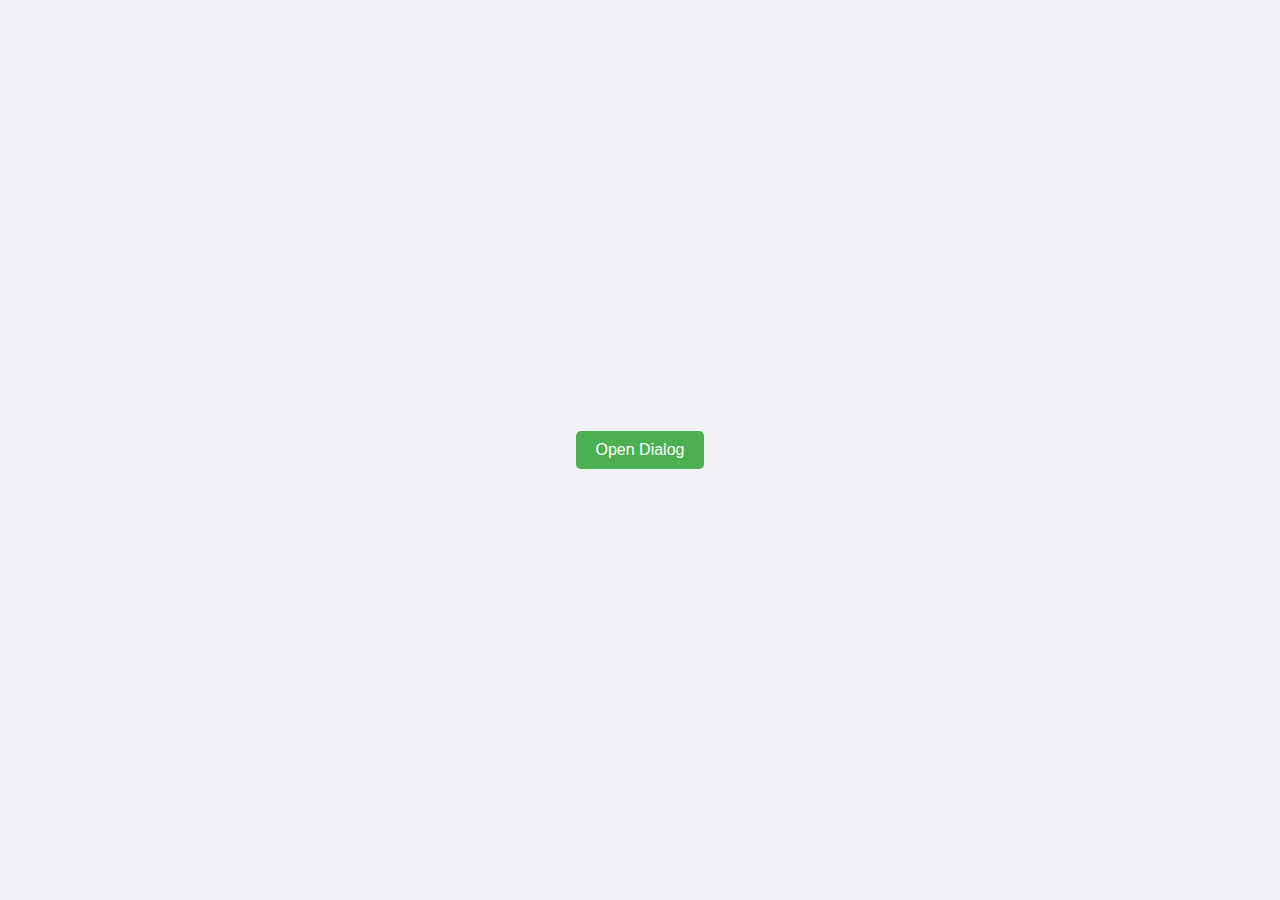
<file: dialogbox.html>
<!-- <!DOCTYPE html>
<html lang="en">
<head>
<meta charset="UTF-8" />
<meta name="viewport" content="width=device-width, initial-scale=1.0" />
<title>Dialog Demo with Animation</title>
<style>
  body {
    display:flex;
    justify-content:center;
    align-items:center;
    height:100vh;
    margin:0;
    font-family:sans-serif;
    background: #a7aeb9;
  }
  button {
    padding:10px 20px;
    font-size:16px;
    cursor:pointer;
    border:none;
    border-radius:5px;
    background: #4caf50;
    color: white;
    transition: background 0.3s;
  }
  button:hover { background: #45a049; }
  #dialog {
    position:fixed;
    top:0;
    left:0;
    width:100%;
    height:100%;
    display:none;
    justify-content:center;
    align-items:center;
    background: rgba(0,0,0,0.6);
    backdrop-filter: blur(4px);
  }
  .box {
    background:#fff;
    padding:30px;
    border-radius:12px;
    text-align:center;
    transform: scale(0.8);
    opacity: 0;
    transition: all 0.3s ease;
    box-shadow: 0 8px 20px rgba(0,0,0,0.3);
    max-width: 300px;
    width: 80%;
  }
  .box.show {
    transform: scale(1);
    opacity: 1;
  }
</style>
</head>
<body>
  <button id="openBtn">Open Dialog</button>

  <div id="dialog">
    <div class="box">
      <p>Yeh ek animated dialog box hai!</p>
      <button id="closeBtn">Close</button>
    </div>
  </div>

<script>
  const openBtn = document.getElementById('openBtn');
  const closeBtn = document.getElementById('closeBtn');
  const dialog = document.getElementById('dialog');
  const box = dialog.querySelector('.box');

  openBtn.onclick = () => {
    dialog.style.display = 'flex';
    setTimeout(() => box.classList.add('show'), 10); // animation trigger
  };

  closeBtn.onclick = () => {
    box.classList.remove('show');
    setTimeout(() => dialog.style.display = 'none', 300); // wait for animation
  };
</script>
</body>
</html> -->
















<!DOCTYPE html>
<html lang="en">
<head>
<meta charset="UTF-8" />
<meta name="viewport" content="width=device-width, initial-scale=1.0" />
<title>Dialog Demo with New Page</title>
<style>
  body {
    display:flex;
    justify-content:center;
    align-items:center;
    height:100vh;
    margin:0;
    font-family:sans-serif;
    background: #f0f2f5;
  }
  button {
    padding:10px 20px;
    font-size:16px;
    cursor:pointer;
    border:none;
    border-radius:5px;
    background: #4caf50;
    color: white;
    transition: background 0.3s;
  }
  button:hover { background: #45a049; }
  #dialog {
    position:fixed;
    top:0;
    left:0;
    width:100%;
    height:100%;
    display:none;
    justify-content:center;
    align-items:center;
    background: rgba(0,0,0,0.6);
    backdrop-filter: blur(4px);
  }
  .box {
    background:#fff;
    padding:30px;
    border-radius:12px;
    text-align:center;
    transform: scale(0.8);
    opacity: 0;
    transition: all 0.3s ease;
    box-shadow: 0 8px 20px rgba(0,0,0,0.3);
    max-width: 300px;
    width: 80%;
  }
  .box.show {
    transform: scale(1);
    opacity: 1;
  }
</style>
</head>
<body>
  <button id="openBtn">Open Dialog</button>

  <div id="dialog">
    <div class="box">
      <p>Yeh dialog box ab new page khol dega!</p>
      <button id="openPageBtn">Go to New Page</button>
    </div>
  </div>

<script>
  const openBtn = document.getElementById('openBtn');
  const openPageBtn = document.getElementById('openPageBtn');
  const dialog = document.getElementById('dialog');
  const box = dialog.querySelector('.box');

  openBtn.onclick = () => {
    dialog.style.display = 'flex';
    setTimeout(() => box.classList.add('show'), 10);
  };

  openPageBtn.onclick = () => {
    window.location.href = 'dialogboxNewpage.html';
  };
</script>
</body>
</html>
</file>
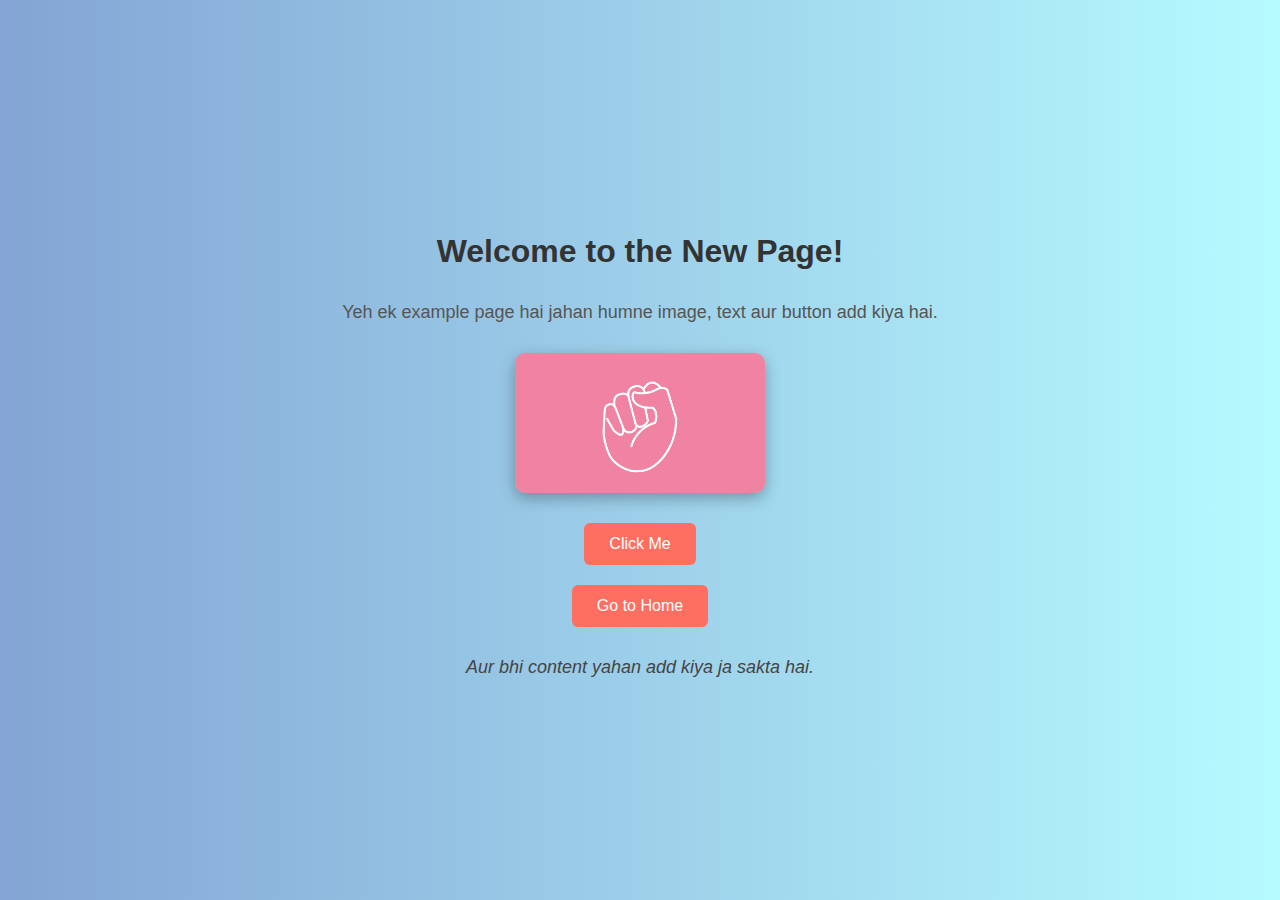
<file: dialogboxNewpage.html>
<!DOCTYPE html>
<html lang="en">
<head>
<meta charset="UTF-8" />
<meta name="viewport" content="width=device-width, initial-scale=1.0" />
<title>New Page Example</title>
<style>
  body {
    font-family: sans-serif;
    background: linear-gradient(to right, #83a4d4, #b6fbff);
    margin: 0;
    display: flex;
    flex-direction: column;
    align-items: center;
    justify-content: center;
    height: 100vh;
    text-align: center;
  }
  h1 { color: #333; }
  p { font-size: 18px; margin: 10px 0; color: #555; }
  button {
    padding: 12px 25px;
    font-size: 16px;
    border: none;
    border-radius: 6px;
    background-color: #ff6f61;
    color: white;
    cursor: pointer;
    margin: 10px;
    transition: background 0.3s;
  }
  button:hover { background-color: #ff3b2f; }
  img { max-width: 250px; margin: 20px 0; border-radius: 10px; box-shadow: 0 5px 15px rgba(0,0,0,0.3); }
  .extra { margin-top: 20px; font-style: italic; color: #444; }
</style>
</head>
<body>
  <h1>Welcome to the New Page!</h1>
  <p>Yeh ek example page hai jahan humne image, text aur button add kiya hai.</p>
  <img src="rock.png" alt="Example Image">
  <button onclick="alert('Button clicked!')">Click Me</button>
  <button onclick="window.location.href='dialogbox.html'">Go to Home</button>
  <p class="extra">Aur bhi content yahan add kiya ja sakta hai.</p>
</body>
</html>

<!-- <script>          ///   alert open 
document.getElementById('alertBtn').addEventListener('click', function() {
alert('Button clicked!');
});
                       ///    go to first page 
document.getElementById('backBtn').addEventListener('click', function() {
window.location.href = 'index.html';
});
</script> -->
</file>
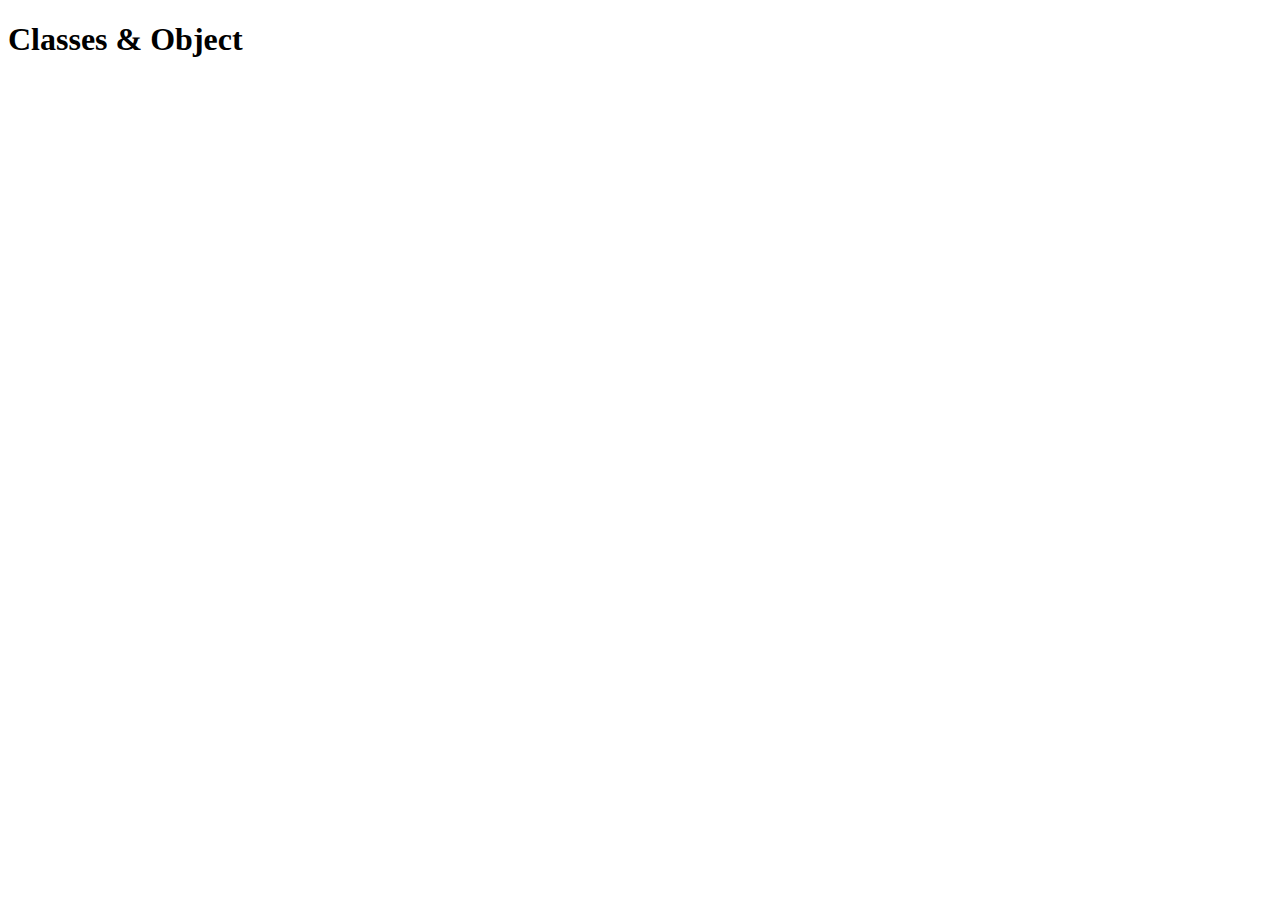
<file: eight.html>
<!DOCTYPE html>
<html lang="en">
<head>
    <meta charset="UTF-8">
    <meta name="viewport" content="width=device-width, initial-scale=1.0">
    <title>Eight</title>
</head>
<body>
    <h1>Classes & Object</h1>
</body>
<script src="eight.js"></script>
</html>
</file>
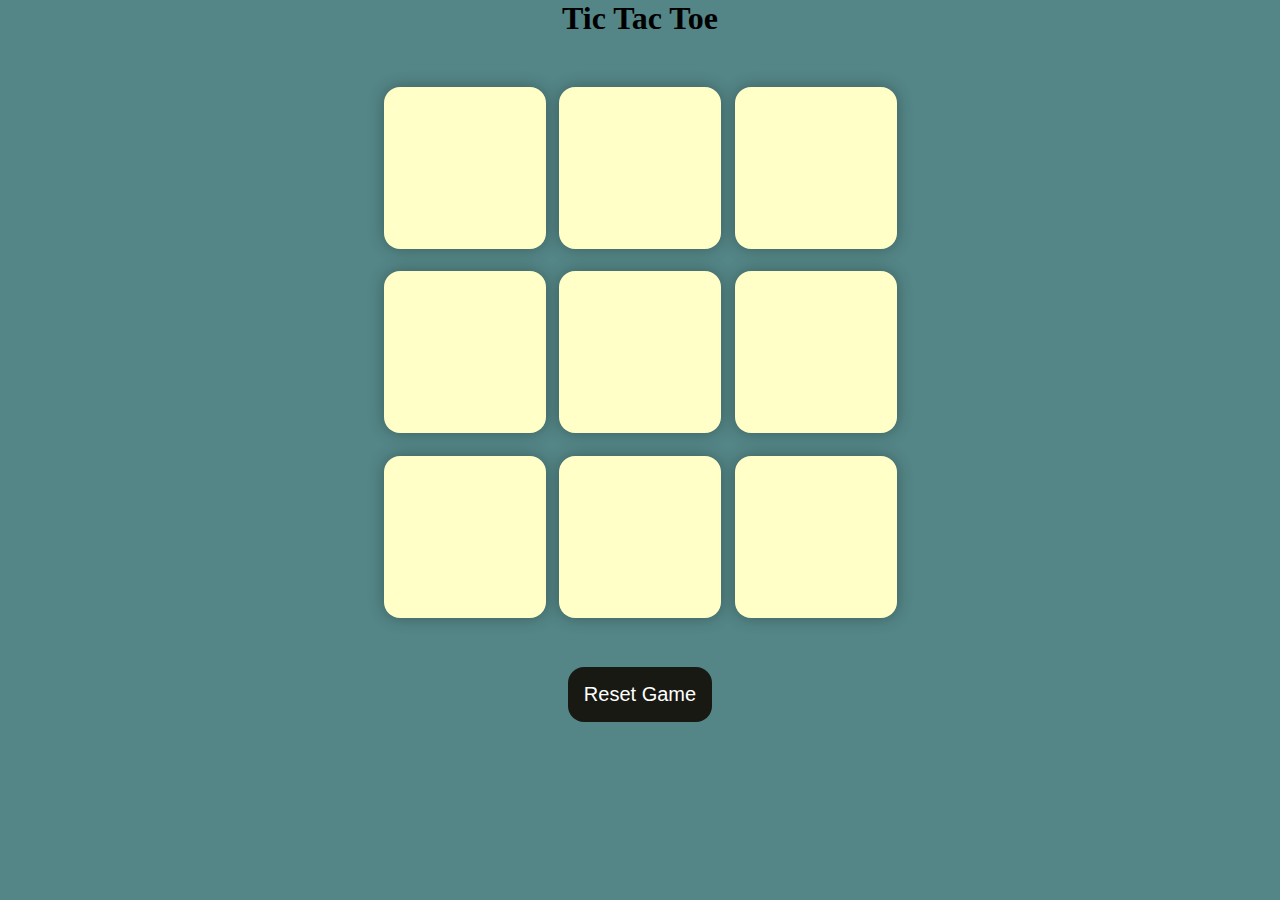
<file: game.html>
<!DOCTYPE html>
<html lang="en">
  <head>
    <meta charset="UTF-8" />
    <meta name="viewport" content="width=device-width, initial-scale=1.0" />
    <title>Tic-Tac-Toe Game</title>
    <link rel="stylesheet" href="game.css" />
  </head>
  <body>
    <div class="msg-container hide">
      <p id="msg">Winner</p>
      <button id="new-btn">New Game</button>
    </div>
    <main>
      <h1>Tic Tac Toe</h1>
      <div class="container">
        <div class="game">
          <button class="box"></button>
          <button class="box"></button>
          <button class="box"></button>
          <button class="box"></button>
          <button class="box"></button>
          <button class="box"></button>
          <button class="box"></button>
          <button class="box"></button>
          <button class="box"></button>
        </div>
      </div>
      <button id="reset-btn">Reset Game</button>
    </main>
    <script src="game.js"></script>
  </body>
</html>
</file>
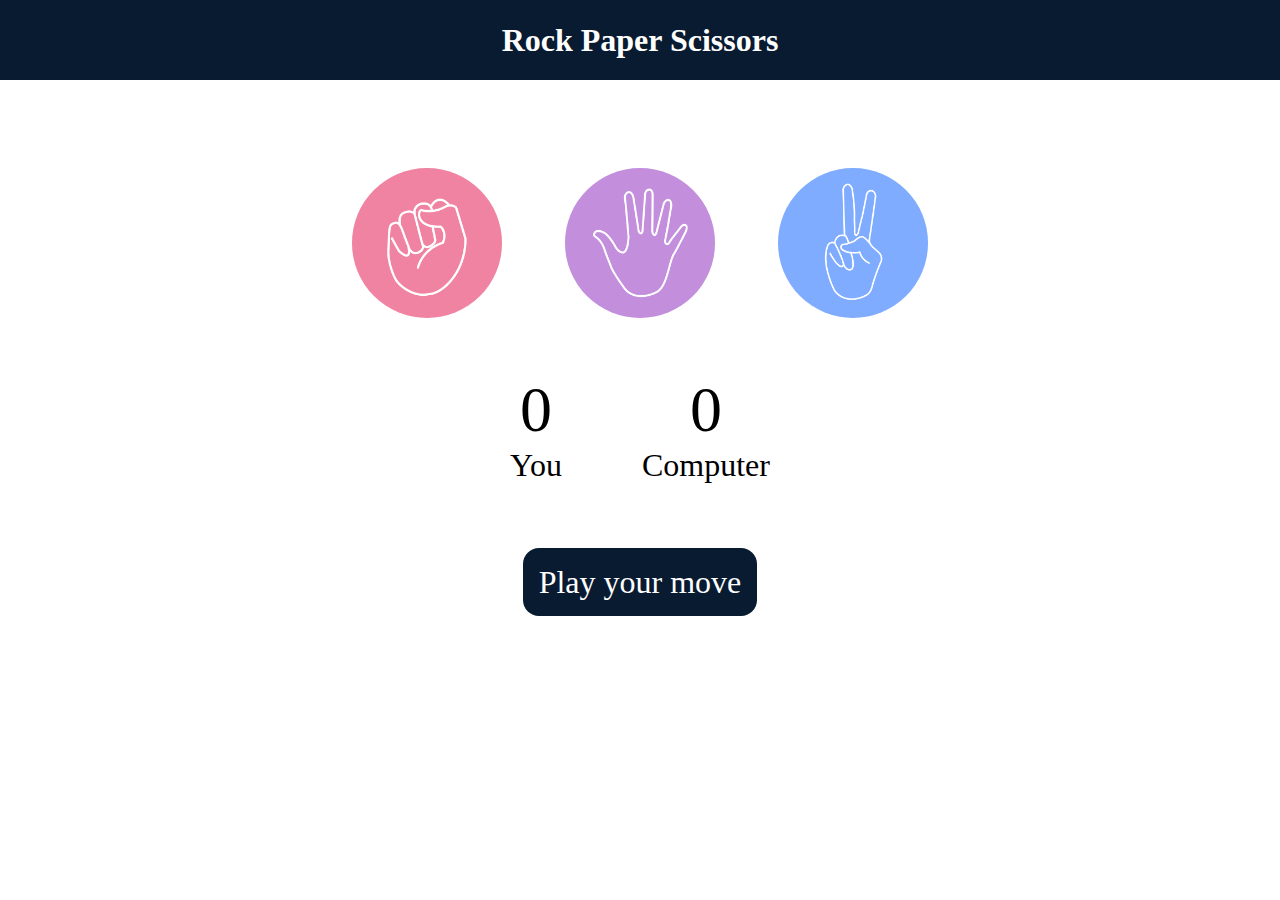
<file: game2.html>
<!DOCTYPE html>
<html lang="en">
  <head>
    <meta charset="UTF-8" />
    <meta name="viewport" content="width=device-width, initial-scale=1.0" />
    <title>Rock Paper Scissors Game</title>
    <link rel="stylesheet" href="game2.css" />
  </head>
  <body>
    <h1>Rock Paper Scissors</h1>
    <div class="choices">
      <div class="choice" id="rock">
        <img src="rock.png" />
      </div>
      <div class="choice" id="paper">
        <img src="paper.png" />
      </div>
      <div class="choice" id="scissors">
        <img src="scissors.png" />
      </div>
    </div>

    <div class="score-board">
      <div class="score">
        <p id="user-score">0</p>
        <p>You</p>
      </div>
      <div class="score">
        <p id="comp-score">0</p>
        <p>Computer</p>
      </div>
    </div>

    <div class="msg-container">
      <p id="msg">Play your move</p>
    </div>
    <script src="game2.js"></script>
  </body>
</html>
</file>
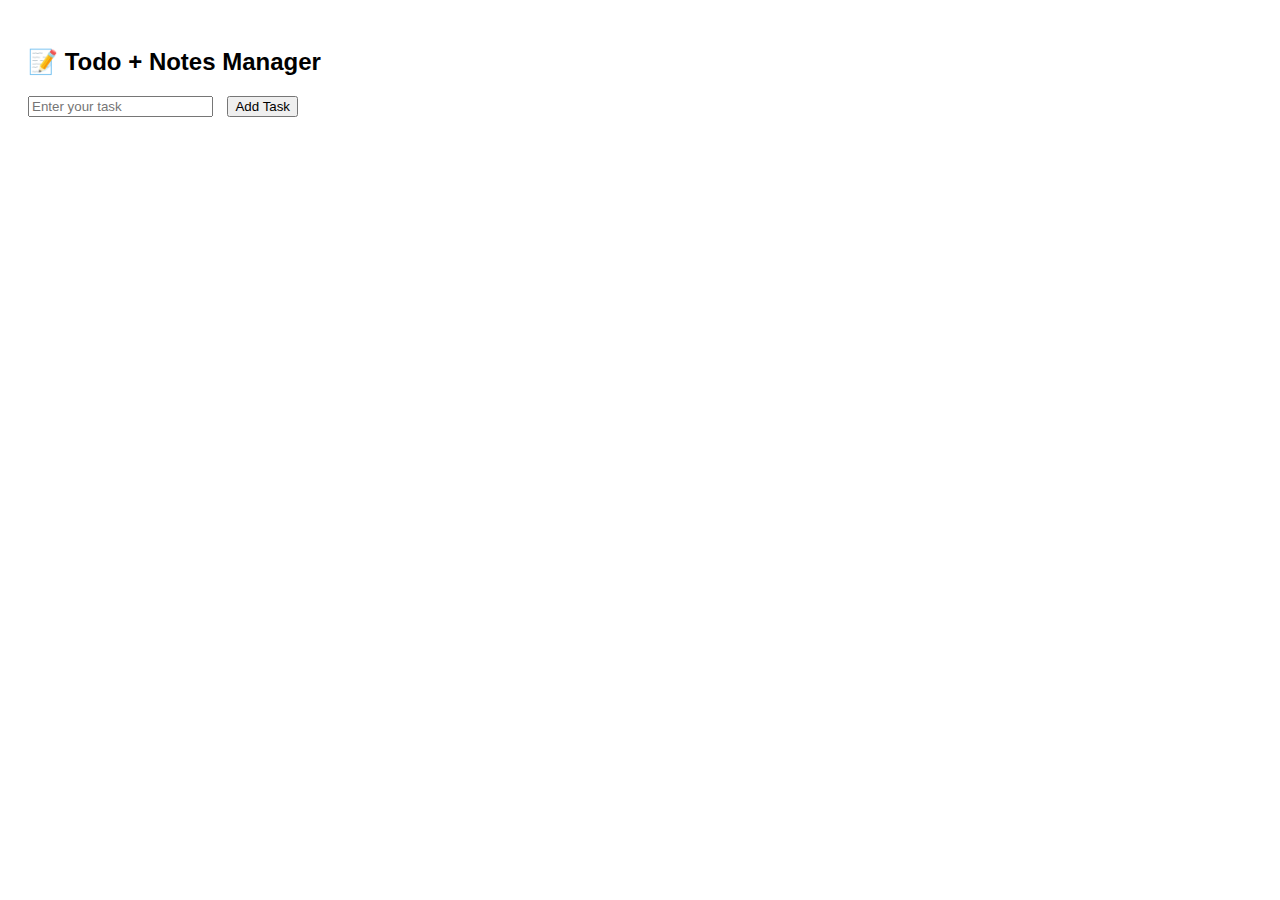
<file: revision.html>
<!DOCTYPE html>
<html lang="en">
<head>
  <meta charset="UTF-8">
  <title>Todo App</title>
  <link rel="stylesheet" href="revision.css">
</head>
<body>

  <h2>📝 Todo + Notes Manager</h2>

  <input type="text" id="taskInput" placeholder="Enter your task">
  <button id="addBtn">Add Task</button>

  <p id="msg" class="hidden">Task added successfully!</p>

  <ul id="taskList"></ul>

  <script src="revision.js"></script>
</body>
</html>
</file>
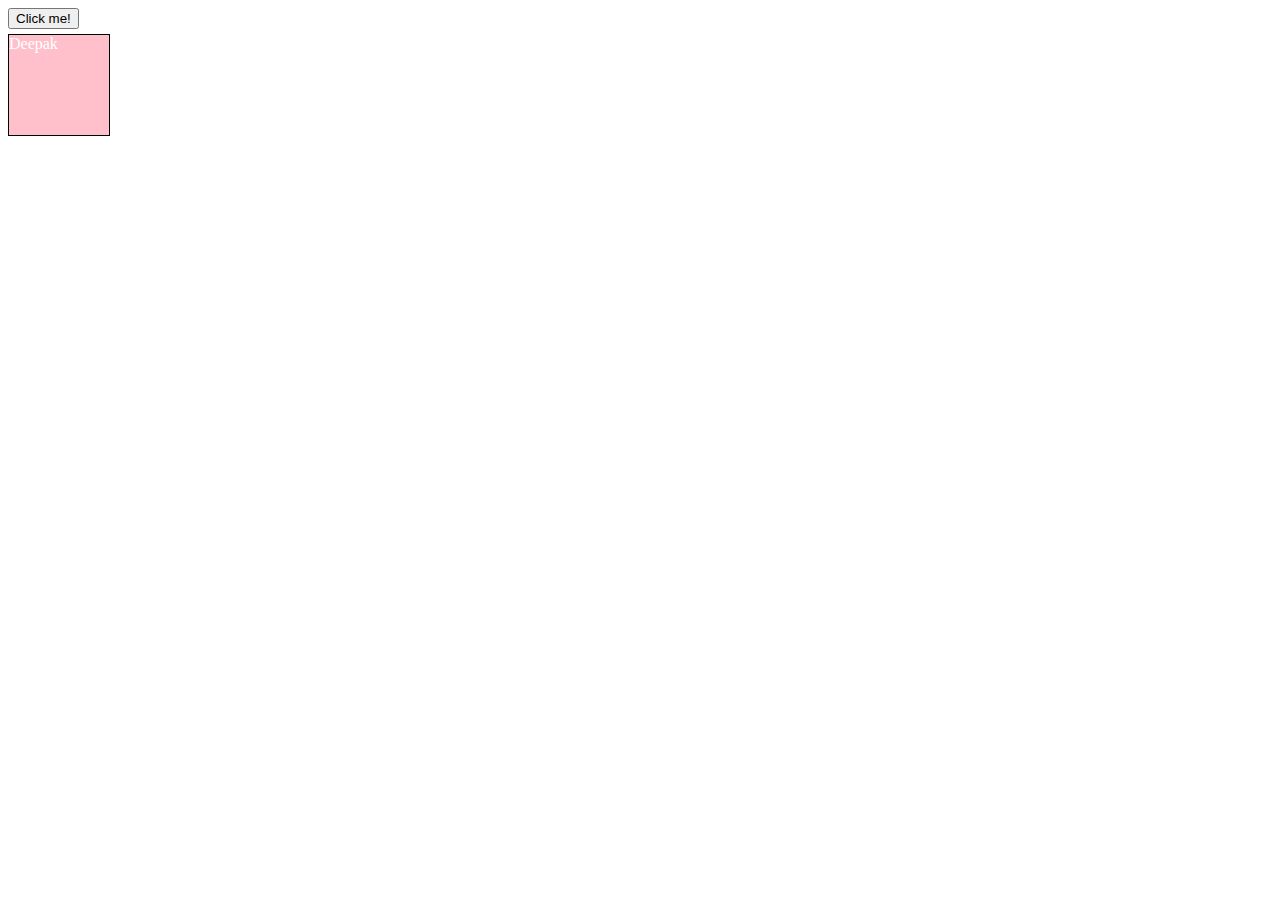
<file: seven.html>
<!DOCTYPE html>
<html lang="en">
<head>
    <meta charset="UTF-8">
    <meta name="viewport" content="width=device-width, initial-scale=1.0">
    <title>Seven</title>
    <link rel="stylesheet" href="seven.css">
</head>
<body>
    <!-- <p>Deepak</p>
     
    <button onclick="console.log('Deepak');">Click me!</button>
    <button ondblclick="console.log('Deepak Kumar');">Click me!</button>
    <div onmouseover="console.log('you are in inside div');">Hello</div> -->

    <button id="btn1">Click me!</button>
    <div id="box">Deepak</div>

    
    <!-- <p>Welcome</p> -->



    <!-- practice question  -->
    <!-- <button id="mode">Change mode</button> -->



    <script src="seven.js"></script>
</body>
</html>
</file>
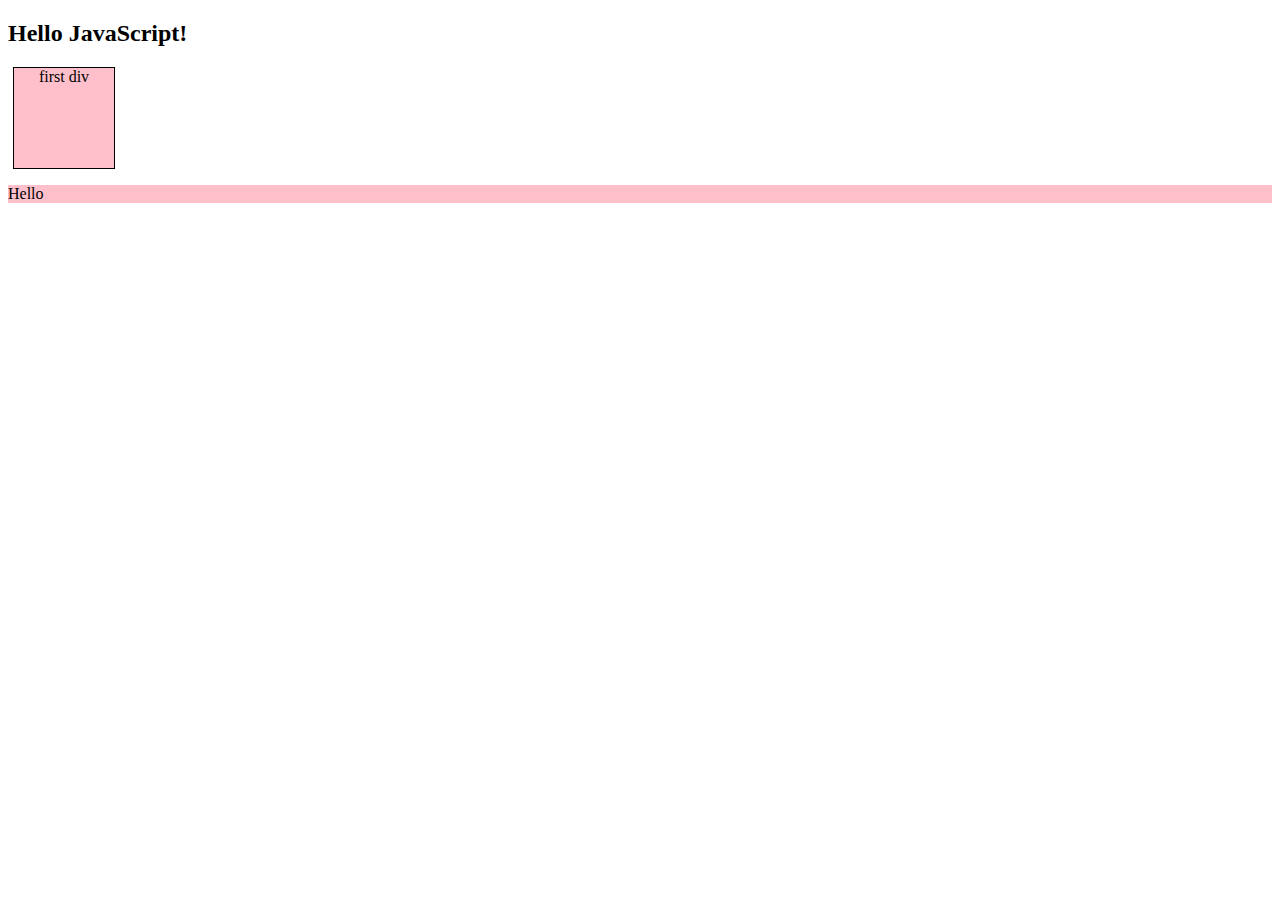
<file: sixth.html>
<!DOCTYPE html>
<html lang="en">
<head>
    <meta charset="UTF-8">
    <meta name="viewport" content="width=device-width, initial-scale=1.0">
    <title>Document</title>
    <link rel="stylesheet" href="sixth.css">
</head>
<body>
    <h2>Hello JavaScript!</h2>
    <div class="box">first div</div>
    <!-- <div class="box">second div</div>
    <div class="box">third div</div> -->
    <p class="para">Hello</p>
    <script src = "sixth.js"></script>
</body>

</html>
</file>
<file: game.css>
* {
  margin: 0;
  padding: 0;
}

body {
  background-color: #548687;
  text-align: center;
}

.container {
  height: 70vh;
  display: flex;

  justify-content: center;
  align-items: center;
}

.game {
  height: 60vmin;
  width: 60vmin;
  display: flex;
  flex-wrap: wrap;
  justify-content: center;
  align-items: center;
  gap: 1.5vmin;
}

.box {
  height: 18vmin;
  width: 18vmin;
  border-radius: 1rem;
  border: none;
  box-shadow: 0 0 1rem rgba(0, 0, 0, 0.3);
  font-size: 8vmin;
  color: #b0413e;
  background-color: #ffffc7;
}

#reset-btn {
  padding: 1rem;
  font-size: 1.25rem;
  background-color: #191913;
  color: #fff;
  border-radius: 1rem;
  border: none;
}

#new-btn {
  padding: 1rem;
  font-size: 1.25rem;
  background-color: #191913;
  color: #fff;
  border-radius: 1rem;
  border: none;
}

#msg {
  color: #ffffc7;
  font-size: 5vmin;
}

.msg-container {
  height: 100vmin;
  display: flex;
  justify-content: center;
  align-items: center;
  flex-direction: column;
  gap: 4rem;
}

.hide {
  display: none;
}
</file>
<file: game2.css>
* {
  margin: 0;
  padding: 0;
  text-align: center;
}

h1 {
  background-color: #081b31;
  color: #fff;
  height: 5rem;
  line-height: 5rem;
}

.choice {
  height: 165px;
  width: 165px;
  border-radius: 50%;
  display: flex;
  justify-content: center;
  align-items: center;
}

.choice:hover {
  cursor: pointer;
  background-color: #081b31;
}

img {
  height: 150px;
  width: 150px;
  object-fit: cover;
  border-radius: 50%;
}

.choices {
  display: flex;
  justify-content: center;
  align-items: center;
  gap: 3rem;
  margin-top: 5rem;
}

.score-board {
  display: flex;
  justify-content: center;
  align-items: center;
  font-size: 2rem;
  margin-top: 3rem;
  gap: 5rem;
}

#user-score,
#comp-score {
  font-size: 4rem;
}

.msg-container {
  margin-top: 5rem;
}

#msg {
  background-color: #081b31;
  color: #fff;
  font-size: 2rem;
  display: inline;
  padding: 1rem;
  border-radius: 1rem;
}
</file>
<file: revision.css>
body {
  font-family: Arial, sans-serif;
  padding: 20px;
}

.completed {
  text-decoration: line-through;
  color: gray;
}

.hidden {
  display: none;
}

li {
  margin: 8px 0;
  cursor: pointer;
}

button {
  margin-left: 10px;
}
</file>
<file: seven.css>
p {
    color: brown;
}
div {
    height: 100px;
    width: 100px;
    background-color: pink;
    color: white;
    border: 1px solid black;
    margin-top: 5px;
   
}
</file>
<file: sixth.css>
.box {
    height: 100px;
    width: 100px;
    text-align: center;
    background-color: pink;
    border: 1px, solid, black;
    margin: 5px;
}


.para {
    background-color: pink;
}

.newpara {
    color: red;
}
</file>
